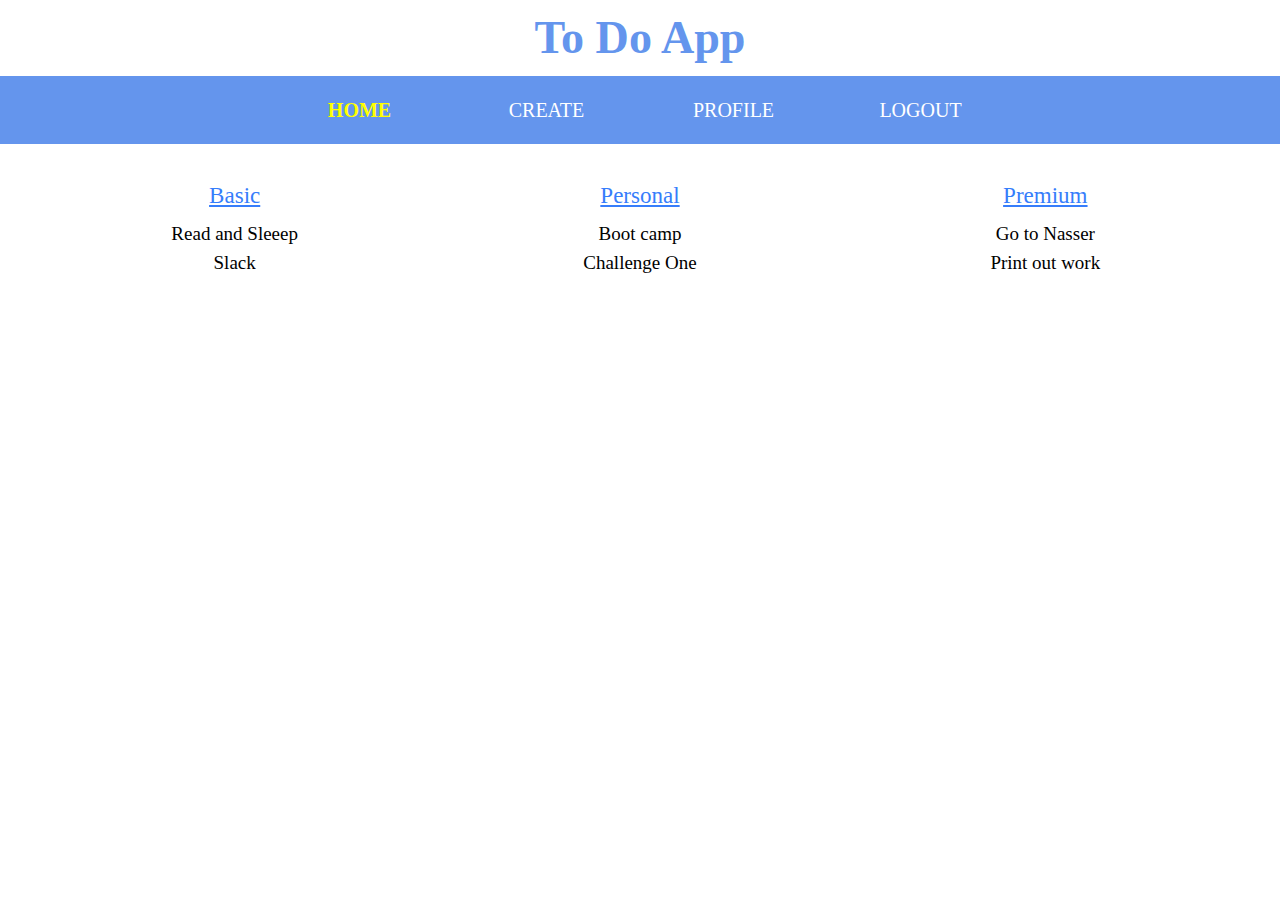
<file: index.html>
<!DOCTYPE html>
<html lang="en">
<head>
    <meta charset="UTF-8">
    <title>To Do List | To Do Lists</title>
    <link rel="stylesheet" href=static/css/style.css>
    <meta name="viewport" content="width=device-width, initial-scale=1">
</head>
<body>
    <div class="wrapper">
        <div class="row" id="header">
            <div class="col-12">
                <h1 class="logo"><a class="lg" href="index.html">To Do App</a></h1>
            </div>
        </div>
        <div class="row" id="niv">
            <div class="col-12">
                <nav id="nav">
                    <ul class="navbar">
                        <li class="nav-item"><a href="index.html" class="nav-links active">Home</a></li>
                        <li class="nav-item"><a href="create.html" class="nav-links">Create</a></li>
                        <li class="nav-item"><a href="profile.html" class="nav-links">Profile</a></li>
                        <li class="nav-item">
                            <a class="nav-links" href="login.html">Logout</a>
                        </li>
                    </ul>
                </nav>
            </div>
        </div>
        <div class="row pn">
             <div class="col-4">
                 <a class="list" href="#">Basic</a>
                 <ul class="tasks">
                     <li class="tasks">
                         <div class="task">
                             <p class="txt">Read and Sleeep</p>
                         </div>
                     </li>
                     <li class="tasks">
                         <div class="task">
                             <p class="txt">Slack</p>
                         </div>
                     </li>
                 </ul>
             </div>
             <div class="col-4">
                 <a class="list" href="#">Personal</a>
                 <ul class="tasks">
                     <li class="tasks">
                         <div class="task">
                             <p class="txt">Boot camp</p>
                         </div>
                     </li>
                     <li class="tasks">
                         <div class="task">
                             <p class="txt">Challenge One</p>
                         </div>
                     </li>
                 </ul>
             </div>
             <div class="col-4">
                 <a class="list" href="#">Premium</a>
                 <ul class="tasks">
                     <li class="tasks">
                         <div class="task">
                             <p class="txt">Go to Nasser</p>
                         </div>
                     </li>
                     <li class="tasks">
                         <div class="task">
                             <p class="txt">Print out work</p>
                         </div>
                     </li>
                 </ul>
             </div>
         </div>
    </div>
</body>
</html>
</file>
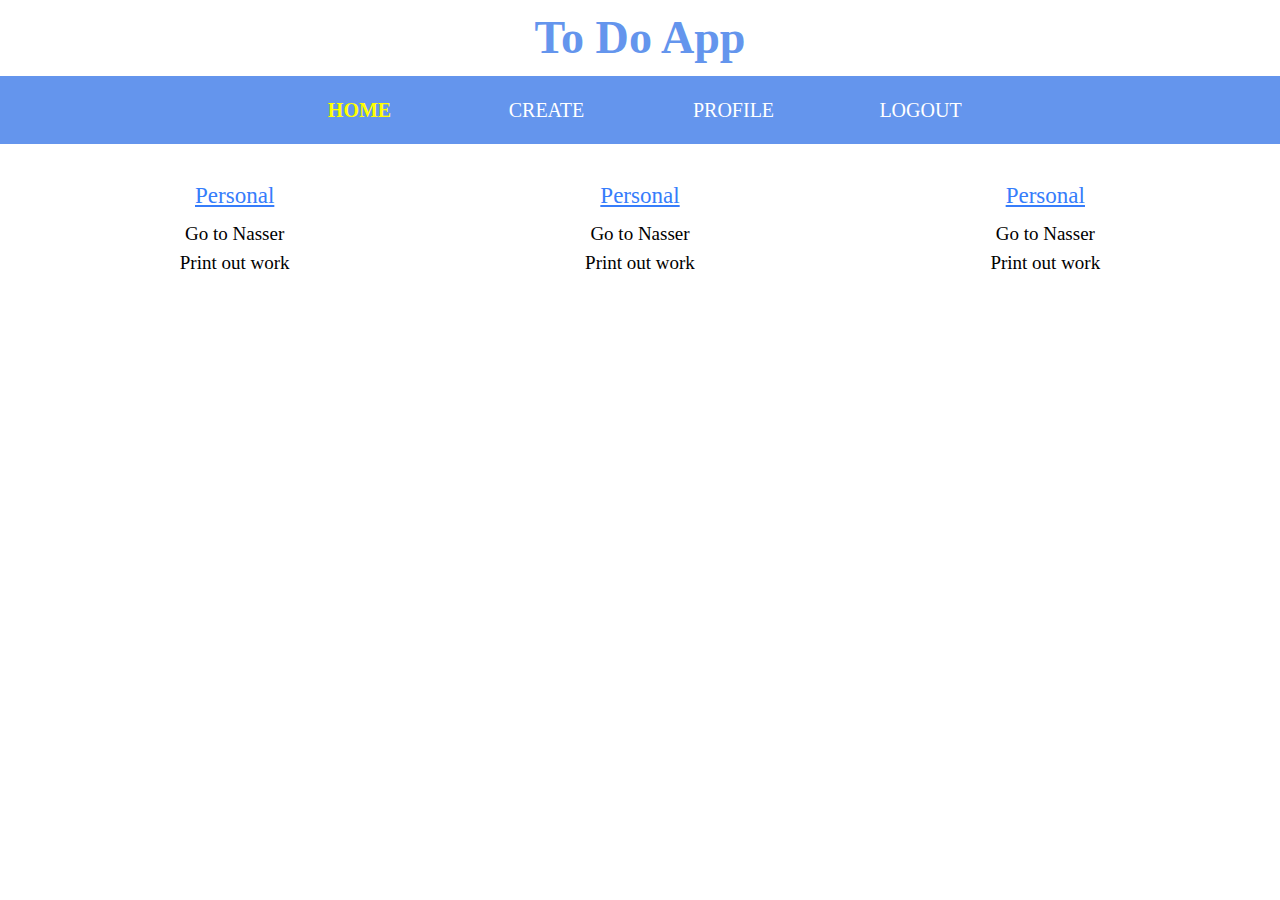
<file: app/template/html/index.html>
<!DOCTYPE html>
<html lang="en">
<head>
    <meta charset="UTF-8">
    <title>To Do List | To Do Lists</title>
    <link rel="stylesheet" href=../static/css/style.css>
    <meta name="viewport" content="width=device-width, initial-scale=1">
</head>
<body>
    <div class="wrapper">
        <div class="row" id="header">
            <div class="col-12">
                <h1 class="logo"><a class="lg" href="index.html">To Do App</a></h1>
            </div>
        </div>
        <div class="row" id="niv">
            <div class="col-12">
                <nav id="nav">
                    <ul class="navbar">
                        <li class="nav-item"><a href="index.html" class="nav-links active">Home</a></li>
                        <li class="nav-item"><a href="create.html" class="nav-links">Create</a></li>
                        <li class="nav-item"><a href="profile.html" class="nav-links">Profile</a></li>
                        <li class="nav-item">
                            <a class="nav-links" href="login.html">Logout</a>
                        </li>
                    </ul>
                </nav>
            </div>
        </div>
        <div class="row pn">
             <div class="col-4">
                 <a class="list" href="#">Personal</a>
                 <ul class="tasks">
                     <li class="tasks">
                         <div class="task">
                             <p class="txt">Go to Nasser</p>
                         </div>
                     </li>
                     <li class="tasks">
                         <div class="task">
                             <p class="txt">Print out work</p>
                         </div>
                     </li>
                 </ul>
             </div>
             <div class="col-4">
                 <a class="list" href="#">Personal</a>
                 <ul class="tasks">
                     <li class="tasks">
                         <div class="task">
                             <p class="txt">Go to Nasser</p>
                         </div>
                     </li>
                     <li class="tasks">
                         <div class="task">
                             <p class="txt">Print out work</p>
                         </div>
                     </li>
                 </ul>
             </div>
             <div class="col-4">
                 <a class="list" href="#">Personal</a>
                 <ul class="tasks">
                     <li class="tasks">
                         <div class="task">
                             <p class="txt">Go to Nasser</p>
                         </div>
                     </li>
                     <li class="tasks">
                         <div class="task">
                             <p class="txt">Print out work</p>
                         </div>
                     </li>
                 </ul>
             </div>
         </div>
    </div>
</body>
</html>
</file>
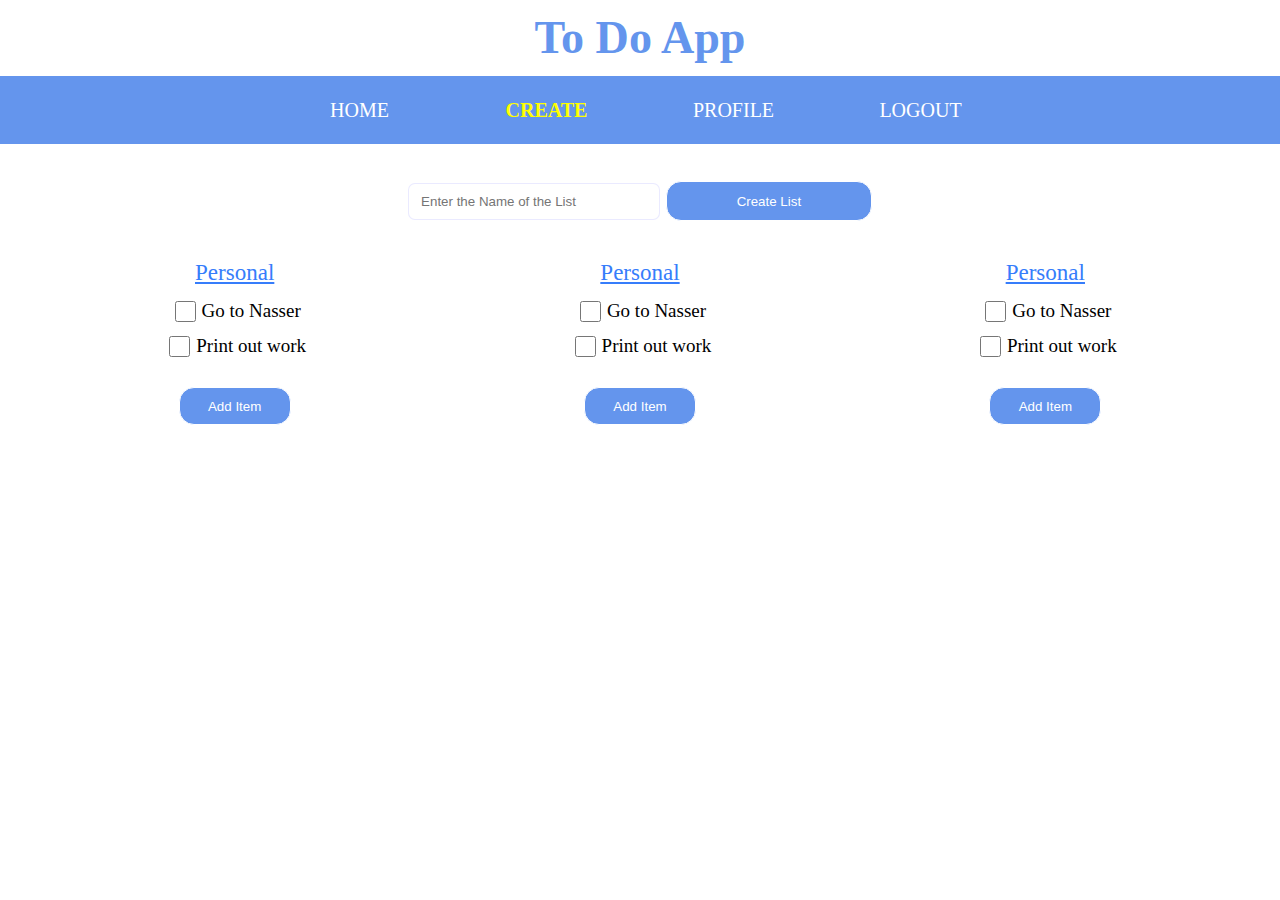
<file: create.html>
<!DOCTYPE html>
<html lang="en">
<head>
    <meta charset="UTF-8">
    <title>To Do List | Create</title>
    <link rel="stylesheet" href=static/css/style.css>
    <meta name="viewport" content="width=device-width, initial-scale=1">
</head>
<body>
     <div class="wrapper">
        <div class="row" id="header">
            <div class="col-12">
                <h1 class="logo"><a class="lg" href="index.html">To Do App</a></h1>
            </div>
        </div>
         <div class="row" id="niv">
            <div class="col-12">
                <nav id="nav">
                    <ul class="navbar">
                        <li class="nav-item"><a href="index.html" class="nav-links">Home</a></li>
                        <li class="nav-item"><a href="create.html" class="nav-links active">Create</a></li>
                        <li class="nav-item"><a href="profile.html" class="nav-links">Profile</a></li>
                        <li class="nav-item">
                            <a class="nav-links" href="login.html">Logout</a>
                        </li>
                    </ul>
                </nav>
            </div>
        </div>
         <div class="row">
             <div class="col-12">
                 <div class="todo_list">
                     <input type="text" class="first" placeholder="Enter the Name of the List">
                     <input class="sb" type="button" id="submit-button" name="submit-button" value="Create List">
                 </div>
             </div>
         </div>
         <div class="row pn">
             <div class="col-4">
                 <a class="list" href="#">Personal</a>
                 <ul class="tasks">
                     <li class="tasks">
                         <div class="tick">
                             <input class="box" type="checkbox">
                         </div>
                         <div class="task">
                             <p class="txt">Go to Nasser</p>
                         </div>
                     </li>
                     <li class="tasks">
                         <div class="tick">
                             <input class="box" type="checkbox">
                         </div>
                         <div class="task">
                             <p class="txt">Print out work</p>
                         </div>
                     </li>
                 </ul>
                 <input class="sb" type="button" name="submit-button" value="Add Item">
             </div>
             <div class="col-4">
                 <a class="list" href="#">Personal</a>
                 <ul class="tasks">
                     <li class="tasks">
                         <div class="tick">
                             <input class="box" type="checkbox">
                         </div>
                         <div class="task">
                             <p class="txt">Go to Nasser</p>
                         </div>
                     </li>
                     <li class="tasks">
                         <div class="tick">
                             <input class="box" type="checkbox">
                         </div>
                         <div class="task">
                             <p class="txt">Print out work</p>
                         </div>
                     </li>
                 </ul>
                 <input class="sb" type="button" name="submit-button" value="Add Item">
             </div>
             <div class="col-4">
                 <a class="list" href="#">Personal</a>
                 <ul class="tasks">
                     <li class="tasks">
                         <div class="tick">
                             <input class="box" type="checkbox">
                         </div>
                         <div class="task">
                             <p class="txt">Go to Nasser</p>
                         </div>
                     </li>
                     <li class="tasks">
                         <div class="tick">
                             <input class="box" type="checkbox">
                         </div>
                         <div class="task">
                             <p class="txt">Print out work</p>
                         </div>
                     </li>
                 </ul>
                 <input class="sb" type="button" name="submit-button" value="Add Item">
             </div>
         </div>
     </div>
</body>
</html>
</file>
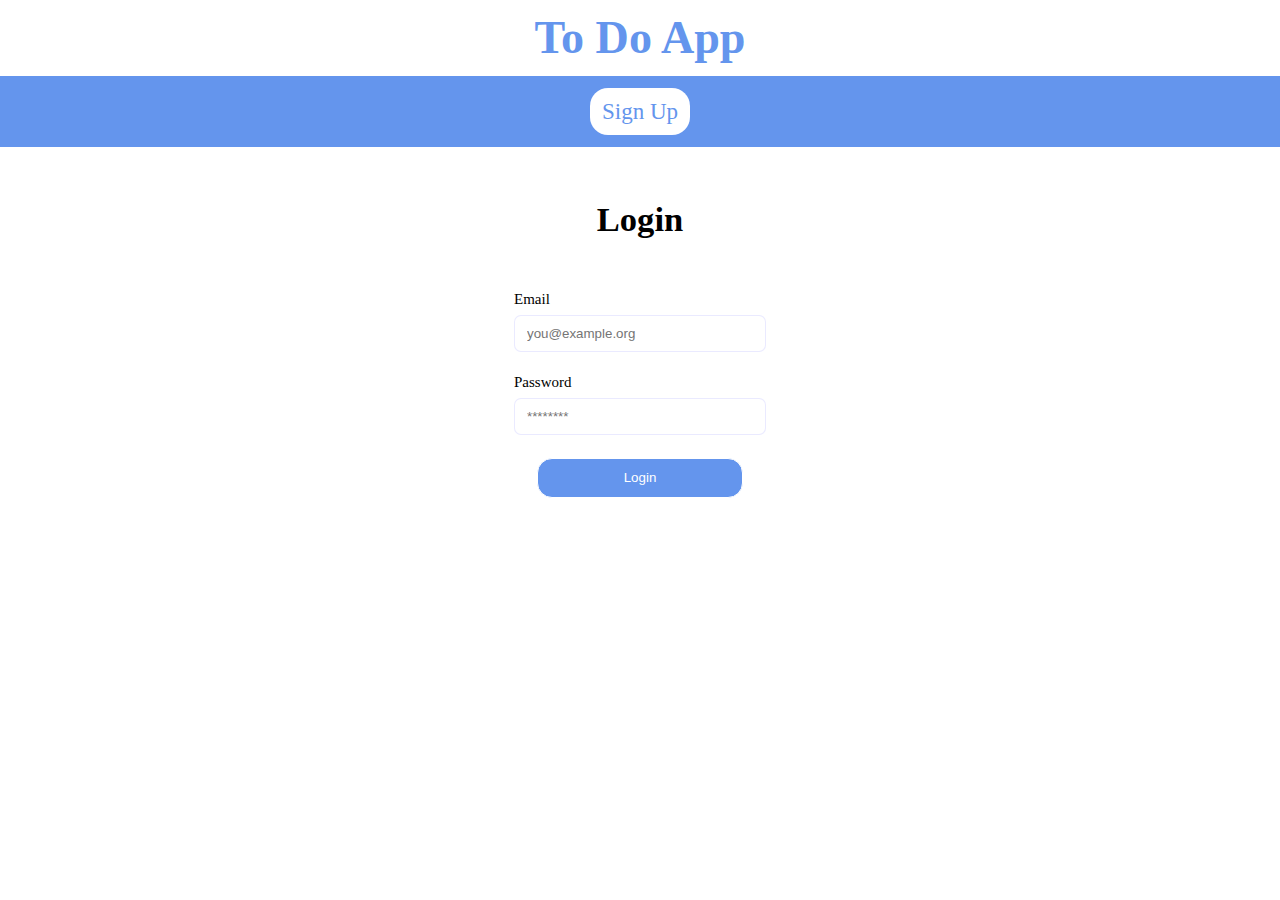
<file: login.html>
﻿<!DOCTYPE html>
<html lang="en">
<head>
    <meta charset="UTF-8">
    <title>To Do App | Login</title>
    <link rel="stylesheet" href=static/css/style.css>
    <meta name="viewport" content="width=device-width, initial-scale=1">
</head>
<body>
    <div class="wrapper">
        <div class="row" id="header">
            <div class="col-12">
                <h1 class="logo"><a class="lg" href="index.html">To Do App</a></h1>
            </div>
        </div>
        <div class="row" id="niv">
            <div class="col-12">
                <nav id="nav">
                    <ul class="navbar">
                        <li style="
                            padding: 12px;
                            background:  white;
                            border-radius: 18px;
                        ">
                            <a href="sign-up.html" style="text-decoration: none;color: cornflowerblue;">Sign Up</a>
                        </li>
                    </ul>
                </nav>
            </div>
        </div>
        <div class="row">
            <div class="col-12">
                <h2 class="welcome">Login</h2>
                <form class="sign" action="create.html" method="get">
                    <div class="box-section">
                        <div class="form-section">
                            <label class="holder">Email</label>
                            <br>
                            <input type="email" class="first" placeholder="you@example.org" required>
                        </div>
                    </div>
                    <br>
                    <div class="box-section">
                        <div class="form-section">
                            <label class="holder">Password</label>
                            <br>
                            <input type="password" placeholder="********" class="first" required>
                        </div>
                    </div>
                    <br>
                    <input class="sb" type="submit" id="submit-button" name="submit-button" value="Login">
                    <br>
                </form>
            </div>
        </div>
    </div>
</body>
</html>
</file>
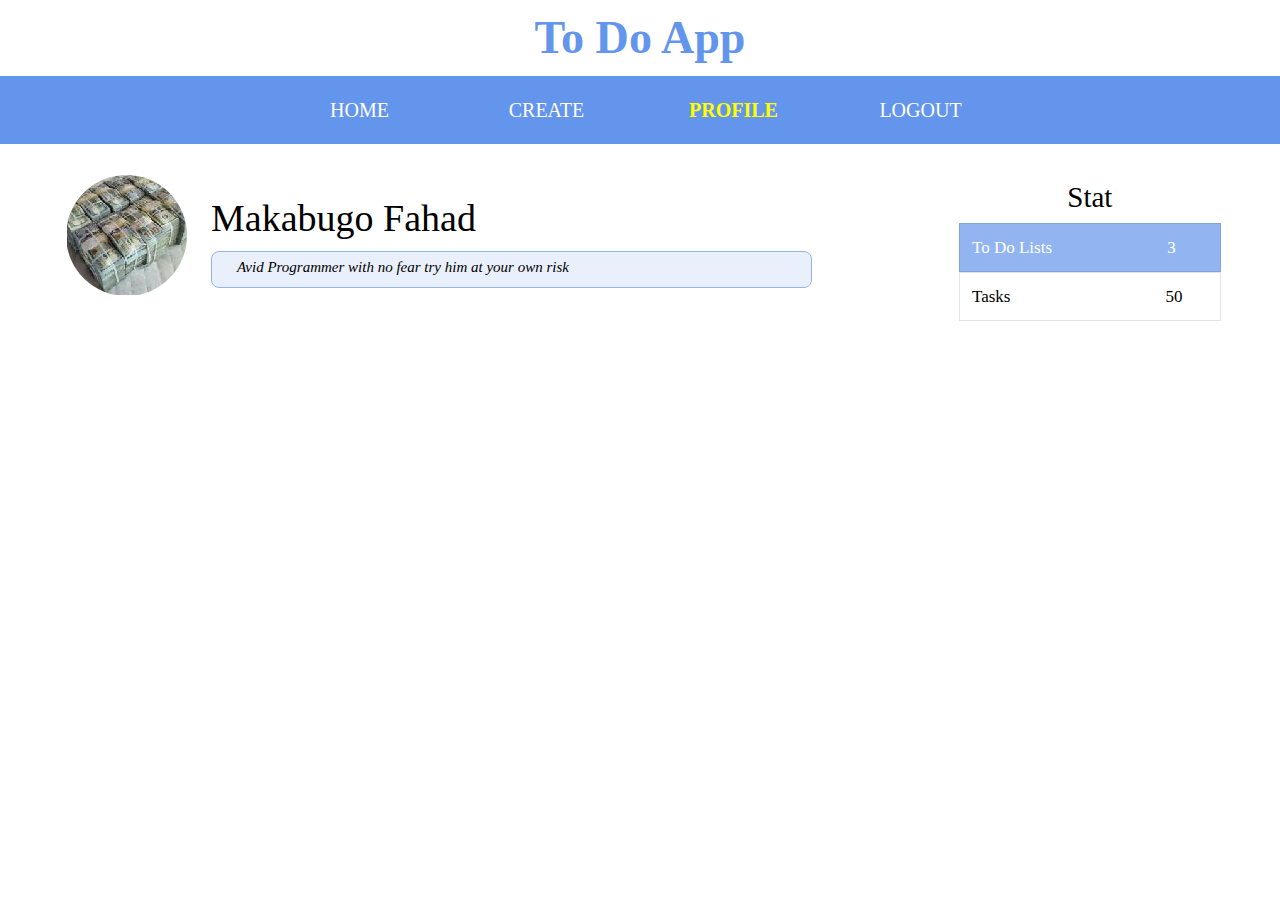
<file: profile.html>
<!DOCTYPE html>
<html lang="en">
<head>
    <meta charset="UTF-8">
    <title>To Do List | Profile</title>
    <link rel="stylesheet" href=static/css/style.css>
    <meta name="viewport" content="width=device-width, initial-scale=1">
</head>
<body>
    <div class="wrapper">
        <div class="row" id="header">
            <div class="col-12">
                <h1 class="logo"><a class="lg" href="index.html">To Do App</a></h1>
            </div>
        </div>
        <div class="row" id="niv">
            <div class="col-12">
                <nav id="nav">
                    <ul class="navbar">
                        <li class="nav-item"><a href="index.html" class="nav-links">Home</a></li>
                        <li class="nav-item"><a href="create.html" class="nav-links">Create</a></li>
                        <li class="nav-item"><a href="#" class="nav-links active">Profile</a></li>
                        <li class="nav-item">
                            <a class="nav-links" href="login.html">Logout</a>
                        </li>
                    </ul>
                </nav>
            </div>
        </div>
        <div class="row prof">
            <div class="col-9">
                <div class="desc">
                    <div id="prof-pic">
                            <img src="static/img/prof-page.jpg" style="border-radius: 50%;">
                    </div>
                    <div class="info">
                        <h4 class="statheader">Makabugo Fahad</h4>
                        <p class="defn">Avid Programmer with no fear try him at your own risk</p>
                    </div>
                </div>
            </div>
            <div class="col-3">
                <div class="profile">
                        <h4 class="sl">
                            Stat</h4>
                        <p class="stat" style="background-color: #6495edb3;color: white;">To Do Lists
                            <span class="number" style="padding-left: 111px">3</span></p>
                        <p class="stat">Tasks<span class="number" style="padding-left: 155px">50</span></p>
                    </div>
            </div>
        </div>
    </div>
</body>
</html>
</file>
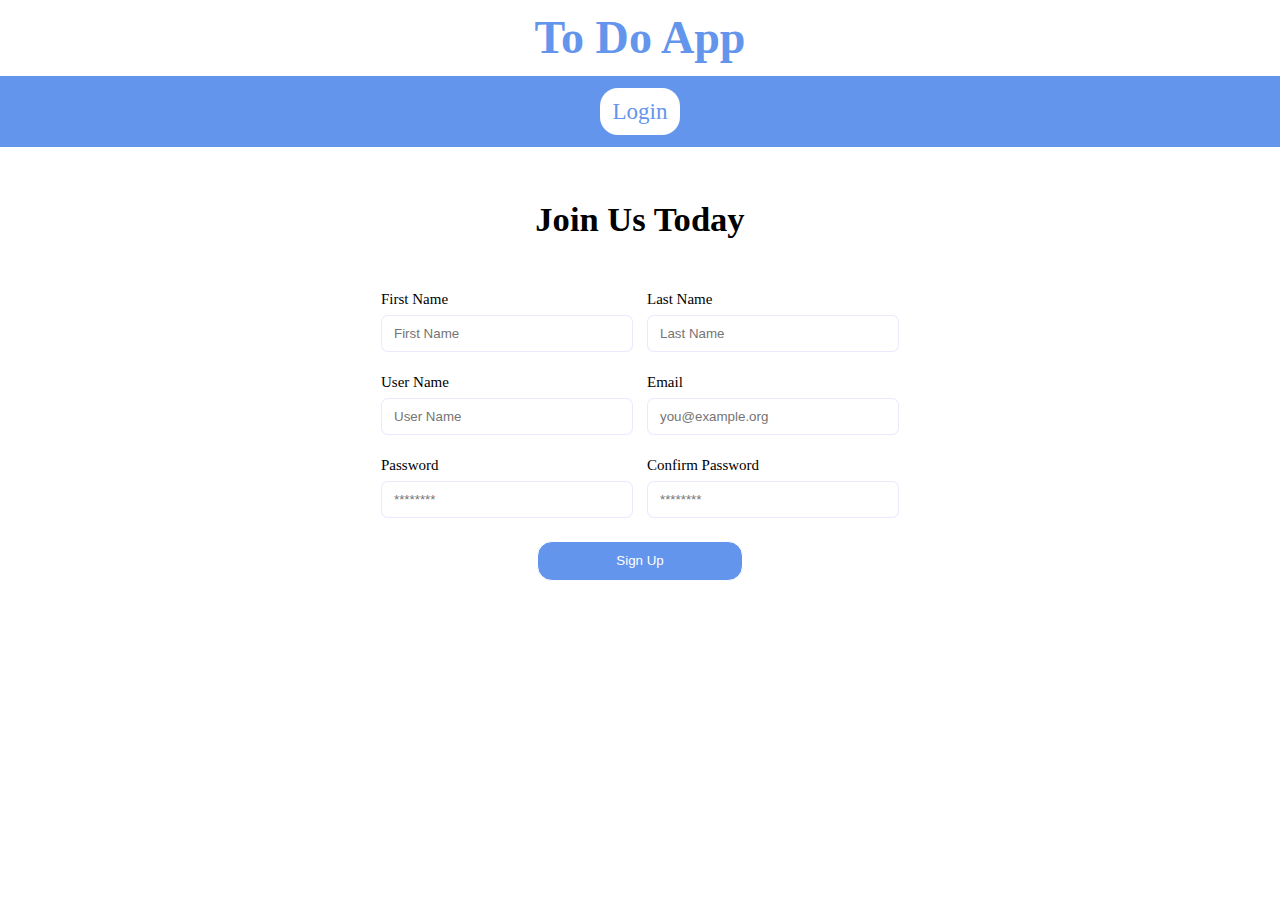
<file: sign-up.html>
<!DOCTYPE html>
<html lang="en">
<head>
<meta charset="UTF-8">
    <title>To Do App | Sign Up</title>
    <meta charset="utf-8">
    <meta name="viewport" content="width=device-width, initial-scale=1">
    <link rel="stylesheet" href=static/css/style.css>
</head>
<body>
    <div class="wrapper">
        <div class="row" id="header">
            <div class="col-12">
                <h1 class="logo"><a class="lg" href="index.html">To Do App</a></h1>
            </div>
        </div>
        <div class="row" id="niv">
            <div class="col-12">
                <nav id="nav">
                    <ul class="navbar">
                        <li style="
                            padding: 12px;
                            background:  white;
                            border-radius: 18px;
                        ">
                            <a href="login.html" style="text-decoration: none;color: cornflowerblue;">Login</a>
                        </li>
                    </ul>
                </nav>
            </div>
        </div>
        <div class="row">
            <div class="col-12">
                <h2 class="welcome">Join Us Today</h2>
                <form class="sign">
                    <div class="box-section">
                        <div class="form-section">
                            <label class="holder">First Name</label>
                            <br>
                            <input type="text" class="first" placeholder="First Name" required>
                        </div>
                        <div class="form-section last">
                            <label class="holder">Last Name</label>
                            <br>
                            <input type="text" class="first" placeholder="Last Name" required>
                        </div>
                    </div>
                    <br>
                    <div class="box-section">
                        <div class="form-section">
                            <label class="holder">User Name</label>
                            <br>
                            <input type="text" class="first" placeholder="User Name" required>
                        </div>
                        <div class="form-section last">
                            <label class="holder">Email</label>
                            <br>
                            <input type="email" class="first" placeholder="you@example.org" required>
                        </div>
                    </div>
                    <br>
                    <div class="box-section">
                        <div class="form-section">
                            <label class="holder">Password</label>
                            <br>
                            <input type="password" id="password" placeholder="********" class="first" required>
                        </div>
                        <div class="form-section last">
                            <label class="holder"> Confirm Password</label>
                            <br>
                            <input type="password" id="confirm_password" placeholder="********" class="first" required>
                        </div>
                    </div>
                    <br>
                    <input class="sb" type="submit" id="submit-button" name="submit-button" value="Sign Up">
                    <br>
                </form>
            </div>
        </div>
    </div><!-- End of Wrapper-->
    <script>
        var password = document.getElementById("password"),
                confirm_password = document.getElementById("confirm_password");
        function validatePassword(){

            if(password.value != confirm_password.value) {
                confirm_password.setCustomValidity("Passwords Don't Match");
              } else {
                confirm_password.setCustomValidity('');
              }
            }

        password.onchange = validatePassword;
        confirm_password.onkeyup = validatePassword;
    </script>
</body>
</html>
</file>
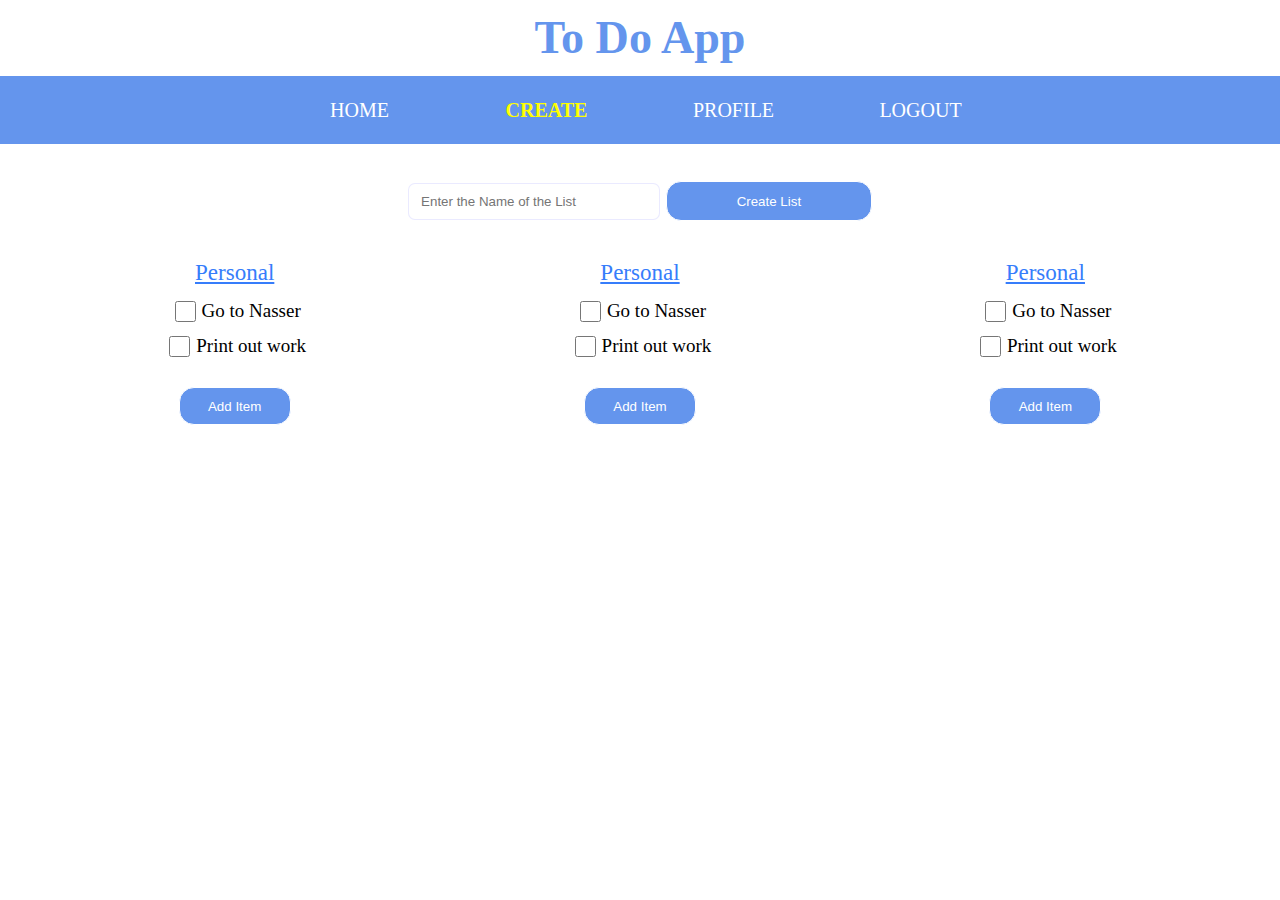
<file: app/template/html/create.html>
<!DOCTYPE html>
<html lang="en">
<head>
    <meta charset="UTF-8">
    <title>To Do List | Create</title>
    <link rel="stylesheet" href=../static/css/style.css>
    <meta name="viewport" content="width=device-width, initial-scale=1">
</head>
<body>
     <div class="wrapper">
        <div class="row" id="header">
            <div class="col-12">
                <h1 class="logo"><a class="lg" href="index.html">To Do App</a></h1>
            </div>
        </div>
         <div class="row" id="niv">
            <div class="col-12">
                <nav id="nav">
                    <ul class="navbar">
                        <li class="nav-item"><a href="index.html" class="nav-links">Home</a></li>
                        <li class="nav-item"><a href="create.html" class="nav-links active">Create</a></li>
                        <li class="nav-item"><a href="profile.html" class="nav-links">Profile</a></li>
                        <li class="nav-item">
                            <a class="nav-links" href="login.html">Logout</a>
                        </li>
                    </ul>
                </nav>
            </div>
        </div>
         <div class="row">
             <div class="col-12">
                 <div class="todo_list">
                     <input type="text" class="first" placeholder="Enter the Name of the List">
                     <input class="sb" type="button" id="submit-button" name="submit-button" value="Create List">
                 </div>
             </div>
         </div>
         <div class="row pn">
             <div class="col-4">
                 <a class="list" href="#">Personal</a>
                 <ul class="tasks">
                     <li class="tasks">
                         <div class="tick">
                             <input class="box" type="checkbox">
                         </div>
                         <div class="task">
                             <p class="txt">Go to Nasser</p>
                         </div>
                     </li>
                     <li class="tasks">
                         <div class="tick">
                             <input class="box" type="checkbox">
                         </div>
                         <div class="task">
                             <p class="txt">Print out work</p>
                         </div>
                     </li>
                 </ul>
                 <input class="sb" type="button" name="submit-button" value="Add Item">
             </div>
             <div class="col-4">
                 <a class="list" href="#">Personal</a>
                 <ul class="tasks">
                     <li class="tasks">
                         <div class="tick">
                             <input class="box" type="checkbox">
                         </div>
                         <div class="task">
                             <p class="txt">Go to Nasser</p>
                         </div>
                     </li>
                     <li class="tasks">
                         <div class="tick">
                             <input class="box" type="checkbox">
                         </div>
                         <div class="task">
                             <p class="txt">Print out work</p>
                         </div>
                     </li>
                 </ul>
                 <input class="sb" type="button" name="submit-button" value="Add Item">
             </div>
             <div class="col-4">
                 <a class="list" href="#">Personal</a>
                 <ul class="tasks">
                     <li class="tasks">
                         <div class="tick">
                             <input class="box" type="checkbox">
                         </div>
                         <div class="task">
                             <p class="txt">Go to Nasser</p>
                         </div>
                     </li>
                     <li class="tasks">
                         <div class="tick">
                             <input class="box" type="checkbox">
                         </div>
                         <div class="task">
                             <p class="txt">Print out work</p>
                         </div>
                     </li>
                 </ul>
                 <input class="sb" type="button" name="submit-button" value="Add Item">
             </div>
         </div>
     </div>
</body>
</html>
</file>
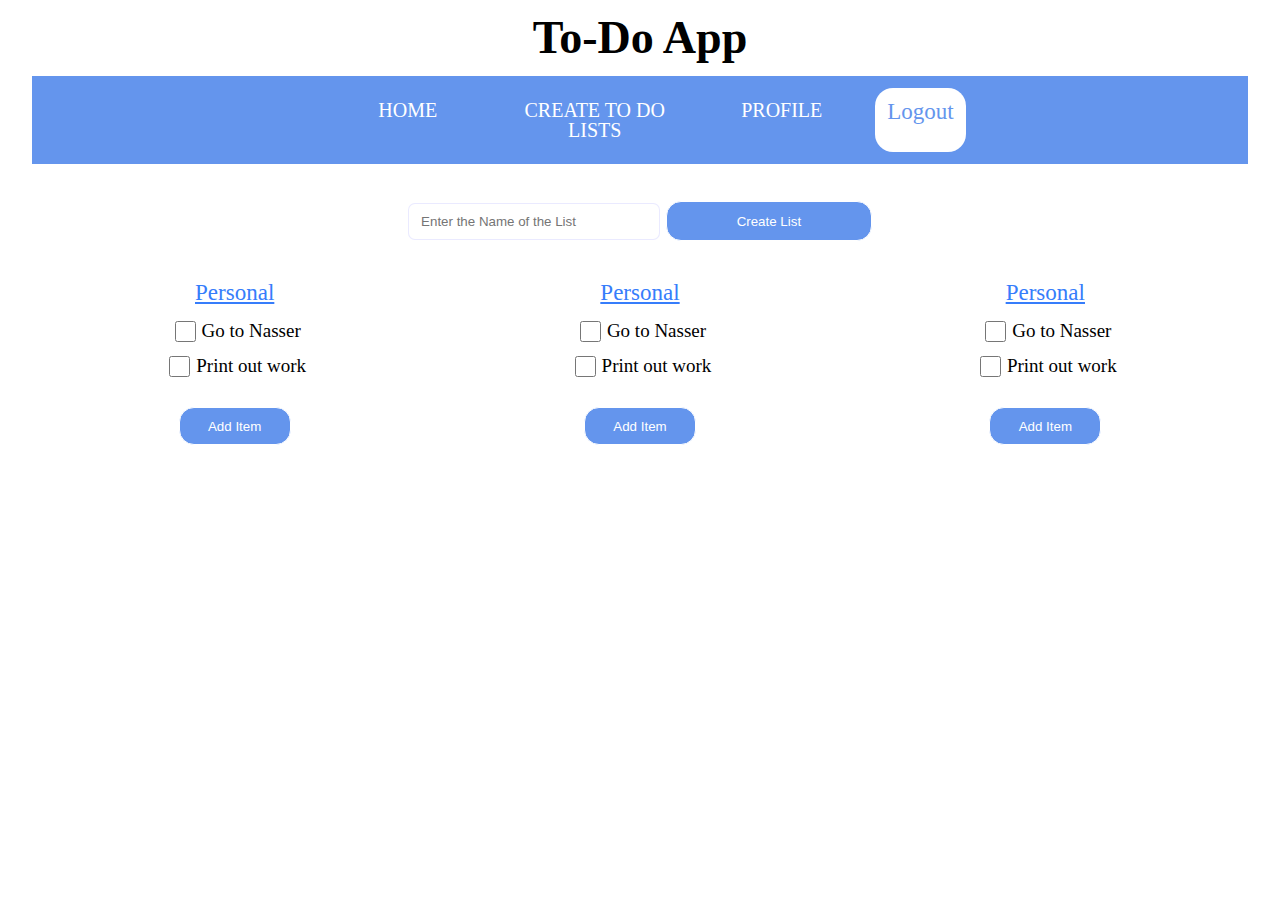
<file: app/template/html/create_todo.html>
<!DOCTYPE html>
<html lang="en">
<head>
    <meta charset="UTF-8">
    <title>To Do List | Create</title>
    <link rel="stylesheet" href=../static/css/style.css>
    <meta name="viewport" content="width=device-width, initial-scale=1">
</head>
<body>
     <div class="wrapper">
        <div class="row" id="header">
            <div class="col-12">
                <h1 class="logo">To-Do App</h1>
            </div>
        </div>
         <div class="row">
            <div class="col-12">
                <nav id="nav">
                    <ul class="navbar">
                        <li class="nav-item"><a href="#" class="nav-links">Home</a></li>
                        <li class="nav-item"><a href="#" class="nav-links">Create To Do Lists</a></li>
                        <li class="nav-item"><a href="#" class="nav-links">Profile</a></li>
                        <li style="
                            padding: 12px;
                            background:  white;
                            border-radius: 18px;
                        ">
                            <a href="login.html" style="text-decoration: none;color: cornflowerblue;">Logout</a>
                        </li>
                    </ul>
                </nav>
            </div>
        </div>
         <div class="row">
             <div class="col-12">
                 <div class="todo_list">
                     <input type="text" class="first" placeholder="Enter the Name of the List">
                     <input class="sb" type="button" id="submit-button" name="submit-button" value="Create List">
                 </div>
             </div>
         </div>
         <div class="row pn">
             <div class="col-4">
                 <a class="list" href="#">Personal</a>
                 <ul class="tasks">
                     <li class="tasks">
                         <div class="tick">
                             <input class="box" type="checkbox">
                         </div>
                         <div class="task">
                             <p class="txt">Go to Nasser</p>
                         </div>
                     </li>
                     <li class="tasks">
                         <div class="tick">
                             <input class="box" type="checkbox">
                         </div>
                         <div class="task">
                             <p class="txt">Print out work</p>
                         </div>
                     </li>
                 </ul>
                 <input class="sb" type="button" name="submit-button" value="Add Item">
             </div>
             <div class="col-4">
                 <a class="list" href="#">Personal</a>
                 <ul class="tasks">
                     <li class="tasks">
                         <div class="tick">
                             <input class="box" type="checkbox">
                         </div>
                         <div class="task">
                             <p class="txt">Go to Nasser</p>
                         </div>
                     </li>
                     <li class="tasks">
                         <div class="tick">
                             <input class="box" type="checkbox">
                         </div>
                         <div class="task">
                             <p class="txt">Print out work</p>
                         </div>
                     </li>
                 </ul>
                 <input class="sb" type="button" name="submit-button" value="Add Item">
             </div>
             <div class="col-4">
                 <a class="list" href="#">Personal</a>
                 <ul class="tasks">
                     <li class="tasks">
                         <div class="tick">
                             <input class="box" type="checkbox">
                         </div>
                         <div class="task">
                             <p class="txt">Go to Nasser</p>
                         </div>
                     </li>
                     <li class="tasks">
                         <div class="tick">
                             <input class="box" type="checkbox">
                         </div>
                         <div class="task">
                             <p class="txt">Print out work</p>
                         </div>
                     </li>
                 </ul>
                 <input class="sb" type="button" name="submit-button" value="Add Item">
             </div>
         </div>
     </div>
</body>
</html>
</file>
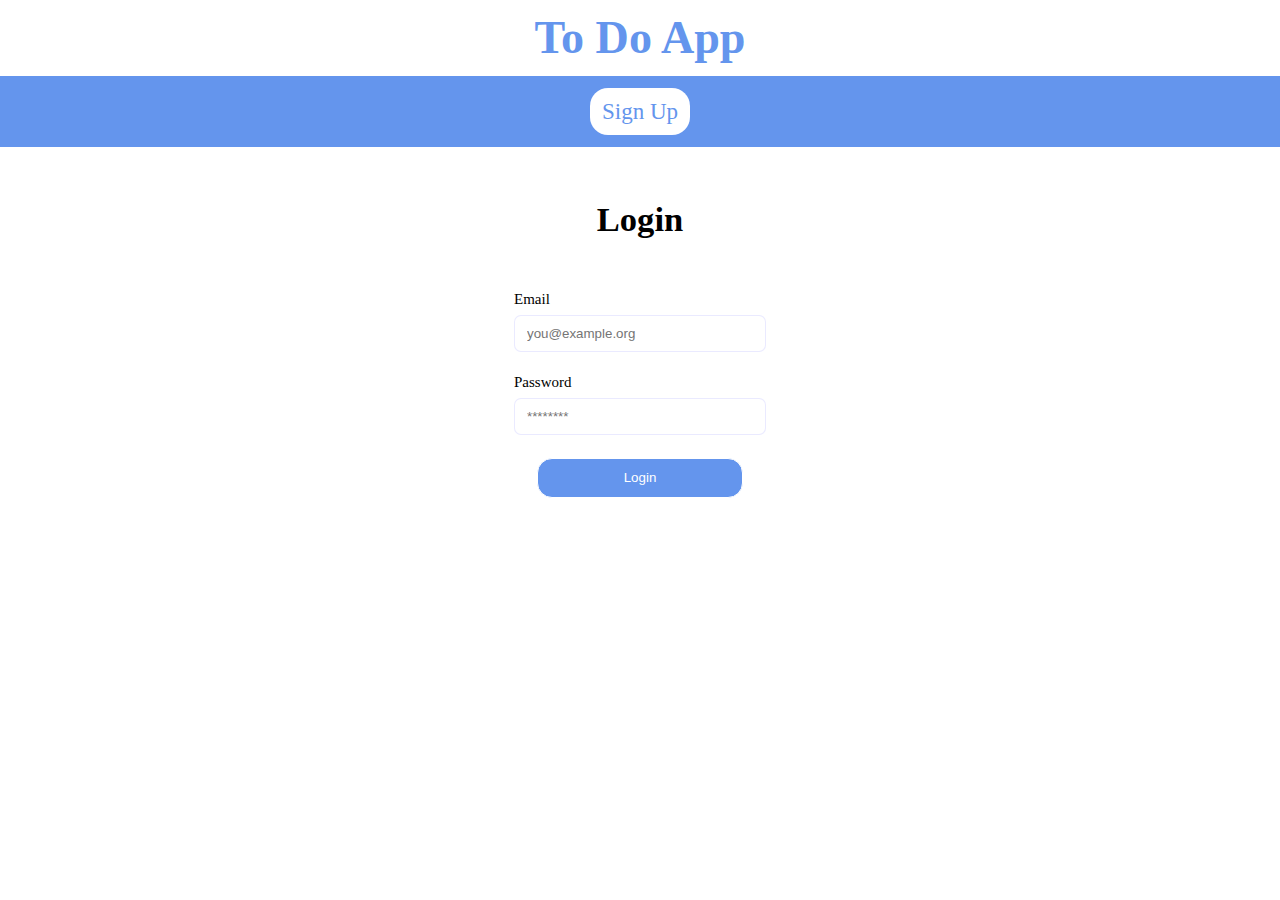
<file: app/template/html/login.html>
﻿<!DOCTYPE html>
<html lang="en">
<head>
    <meta charset="UTF-8">
    <title>To Do App | Login</title>
    <link rel="stylesheet" href=../static/css/style.css>
    <meta name="viewport" content="width=device-width, initial-scale=1">
</head>
<body>
    <div class="wrapper">
        <div class="row" id="header">
            <div class="col-12">
                <h1 class="logo"><a class="lg" href="index.html">To Do App</a></h1>
            </div>
        </div>
        <div class="row" id="niv">
            <div class="col-12">
                <nav id="nav">
                    <ul class="navbar">
                        <li style="
                            padding: 12px;
                            background:  white;
                            border-radius: 18px;
                        ">
                            <a href="sign-up.html" style="text-decoration: none;color: cornflowerblue;">Sign Up</a>
                        </li>
                    </ul>
                </nav>
            </div>
        </div>
        <div class="row">
            <div class="col-12">
                <h2 class="welcome">Login</h2>
                <form class="sign" action="create.html" method="post">
                    <div class="box-section">
                        <div class="form-section">
                            <label class="holder">Email</label>
                            <br>
                            <input type="email" class="first" placeholder="you@example.org">
                        </div>
                    </div>
                    <br>
                    <div class="box-section">
                        <div class="form-section">
                            <label class="holder">Password</label>
                            <br>
                            <input type="password" placeholder="********" class="first">
                        </div>
                    </div>
                    <br>
                    <input class="sb" type="button" id="submit-button" name="submit-button" value="Login">
                    <br>
                </form>
            </div>
        </div>
    </div>
</body>
</html>
</file>
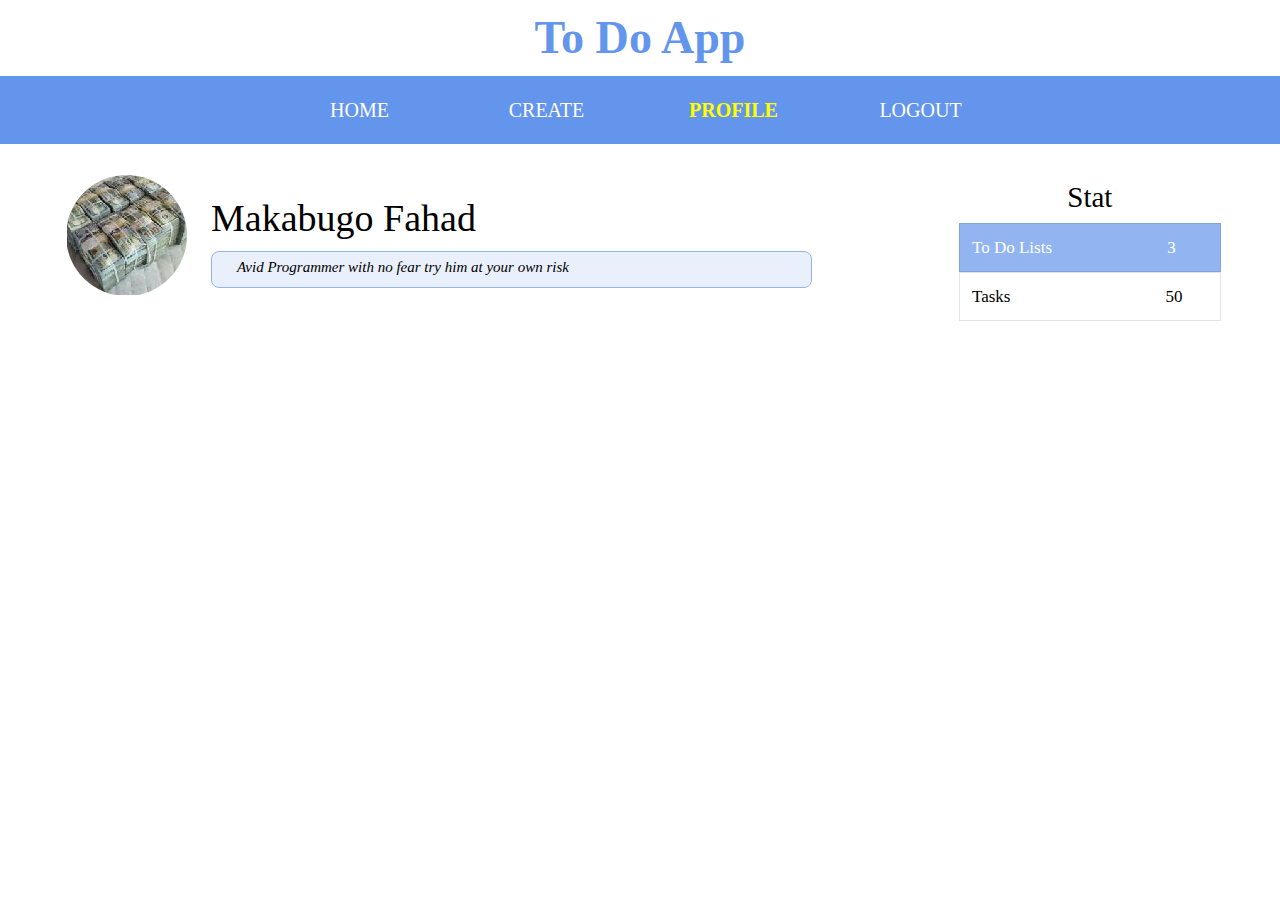
<file: app/template/html/profile.html>
<!DOCTYPE html>
<html lang="en">
<head>
    <meta charset="UTF-8">
    <title>To Do List | Profile</title>
    <link rel="stylesheet" href=../static/css/style.css>
    <meta name="viewport" content="width=device-width, initial-scale=1">
</head>
<body>
    <div class="wrapper">
        <div class="row" id="header">
            <div class="col-12">
                <h1 class="logo"><a class="lg" href="index.html">To Do App</a></h1>
            </div>
        </div>
        <div class="row" id="niv">
            <div class="col-12">
                <nav id="nav">
                    <ul class="navbar">
                        <li class="nav-item"><a href="index.html" class="nav-links">Home</a></li>
                        <li class="nav-item"><a href="create.html" class="nav-links">Create</a></li>
                        <li class="nav-item"><a href="#" class="nav-links active">Profile</a></li>
                        <li class="nav-item">
                            <a class="nav-links" href="login.html">Logout</a>
                        </li>
                    </ul>
                </nav>
            </div>
        </div>
        <div class="row prof">
            <div class="col-9">
                <div class="desc">
                    <div id="prof-pic">
                            <img src="../static/img/prof-page.jpg" style="border-radius: 50%;">
                    </div>
                    <div class="info">
                        <h4 class="statheader">Makabugo Fahad</h4>
                        <p class="defn">Avid Programmer with no fear try him at your own risk</p>
                    </div>
                </div>
            </div>
            <div class="col-3">
                <div class="profile">
                        <h4 class="sl">
                            Stat</h4>
                        <p class="stat" style="background-color: #6495edb3;color: white;">To Do Lists
                            <span class="number" style="padding-left: 111px">3</span></p>
                        <p class="stat">Tasks<span class="number" style="padding-left: 155px">50</span></p>
                    </div>
            </div>
        </div>
    </div>
</body>
</html>
</file>
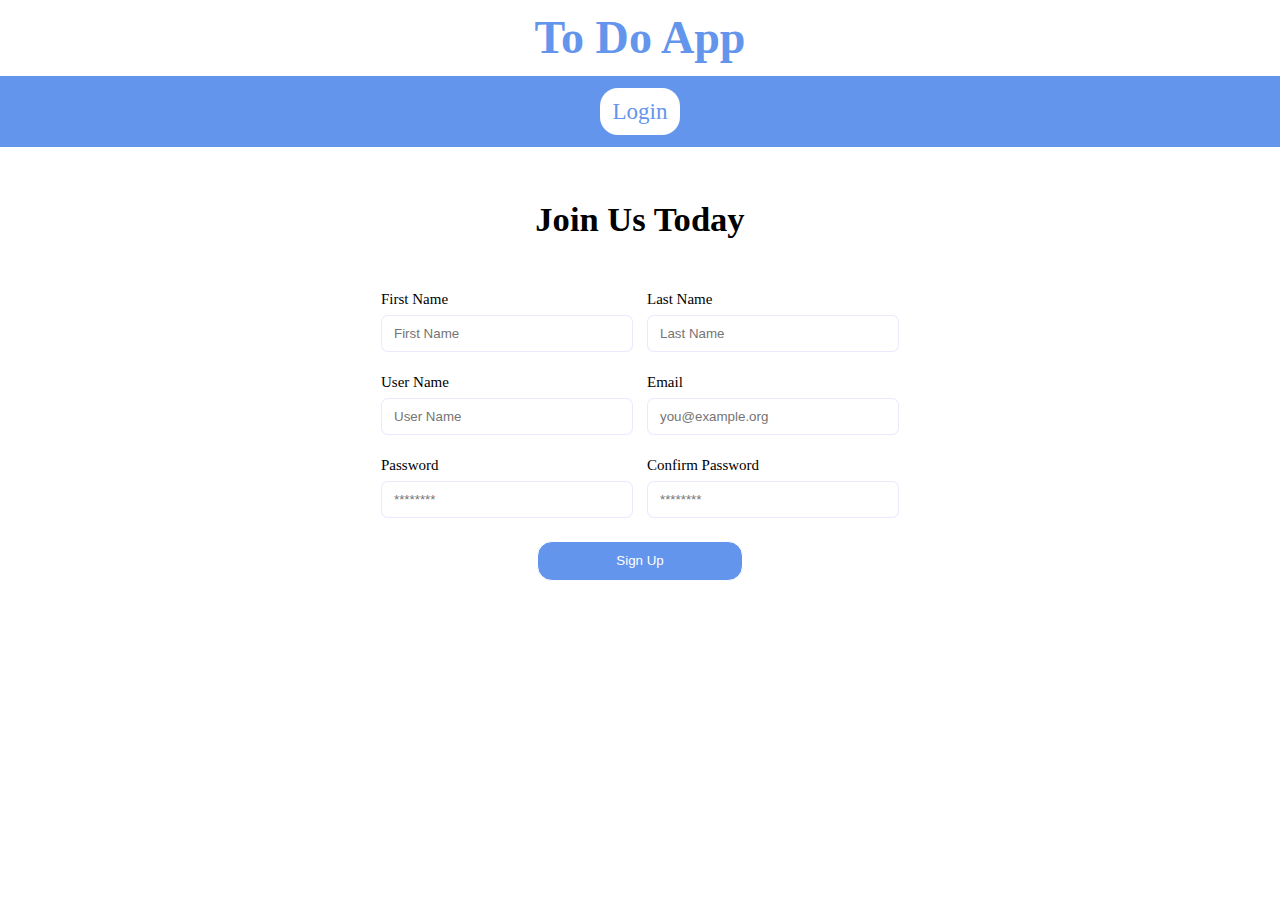
<file: app/template/html/sign-up.html>
<!DOCTYPE html>
<html lang="en">
<head>
<meta charset="UTF-8">
    <title>To Do App | Sign Up</title>
    <meta charset="utf-8">
    <meta name="viewport" content="width=device-width, initial-scale=1">
    <link rel="stylesheet" href=../static/css/style.css>
</head>
<body>
    <div class="wrapper">
        <div class="row" id="header">
            <div class="col-12">
                <h1 class="logo"><a class="lg" href="index.html">To Do App</a></h1>
            </div>
        </div>
        <div class="row" id="niv">
            <div class="col-12">
                <nav id="nav">
                    <ul class="navbar">
                        <li style="
                            padding: 12px;
                            background:  white;
                            border-radius: 18px;
                        ">
                            <a href="login.html" style="text-decoration: none;color: cornflowerblue;">Login</a>
                        </li>
                    </ul>
                </nav>
            </div>
        </div>
        <div class="row">
            <div class="col-12">
                <h2 class="welcome">Join Us Today</h2>
                <form class="sign">
                    <div class="box-section">
                        <div class="form-section">
                            <label class="holder">First Name</label>
                            <br>
                            <input type="text" class="first" placeholder="First Name">
                        </div>
                        <div class="form-section last">
                            <label class="holder">Last Name</label>
                            <br>
                            <input type="text" class="first" placeholder="Last Name">
                        </div>
                    </div>
                    <br>
                    <div class="box-section">
                        <div class="form-section">
                            <label class="holder">User Name</label>
                            <br>
                            <input type="text" class="first" placeholder="User Name">
                        </div>
                        <div class="form-section last">
                            <label class="holder">Email</label>
                            <br>
                            <input type="email" class="first" placeholder="you@example.org">
                        </div>
                    </div>
                    <br>
                    <div class="box-section">
                        <div class="form-section">
                            <label class="holder">Password</label>
                            <br>
                            <input type="password" placeholder="********" class="first">
                        </div>
                        <div class="form-section last">
                            <label class="holder"> Confirm Password</label>
                            <br>
                            <input type="password" placeholder="********" class="first">
                        </div>
                    </div>
                    <br>
                    <input class="sb" type="button" id="submit-button" name="submit-button" value="Sign Up">
                    <br>
                </form>
            </div>
        </div>
    </div><!-- End of Wrapper-->
</body>
</html>
</file>
